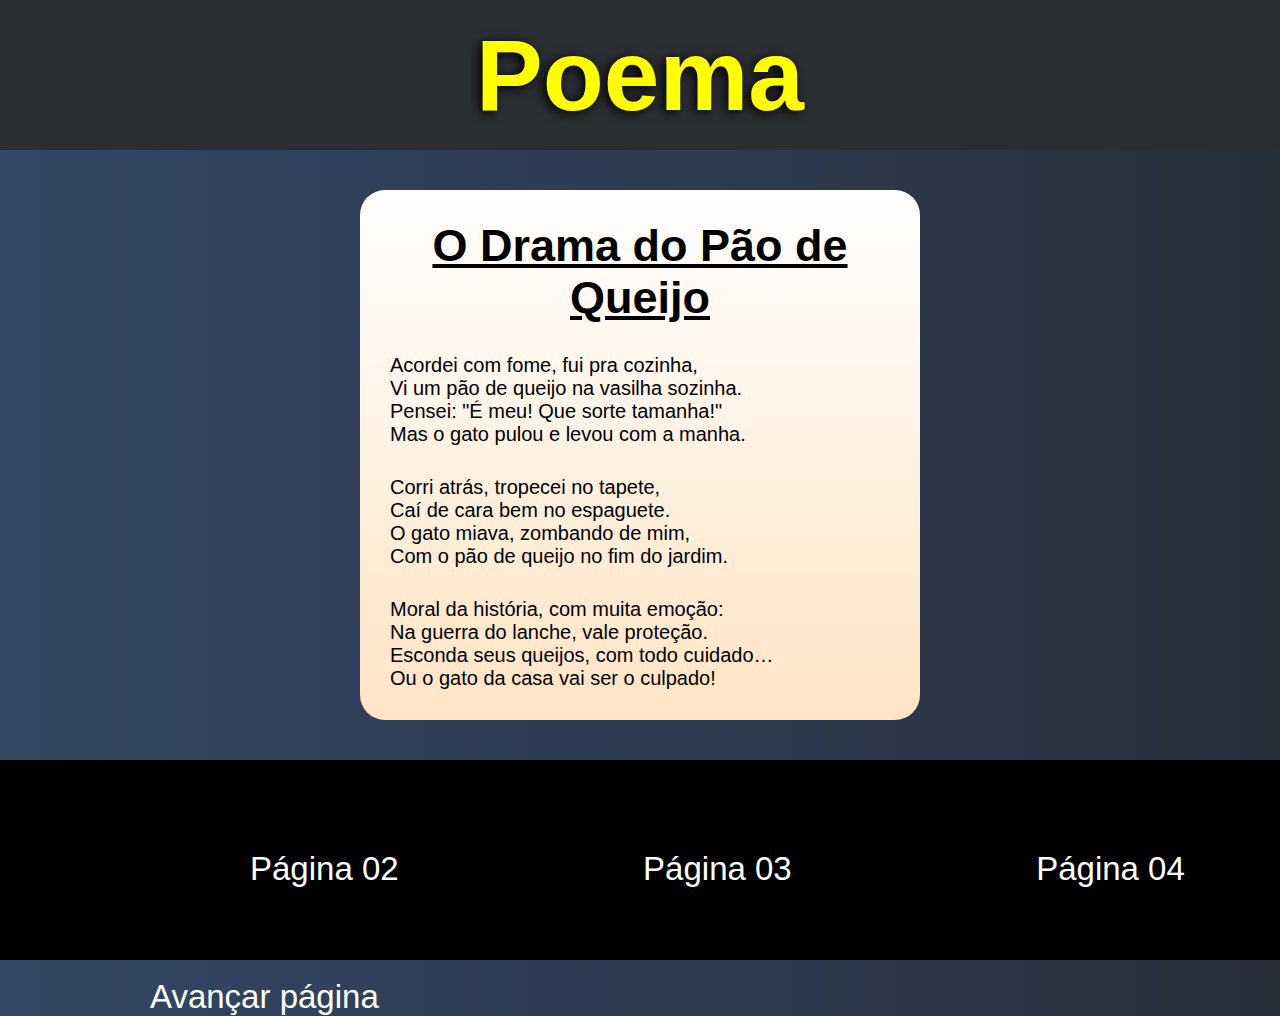
<file: index.html>
<!DOCTYPE html>
<html lang="pt-br">
<head>
    <meta charset="UTF-8">
    <meta http-equiv="X-UA-Compatible" content="IE=edge">
    <meta name="viewport" content="width=device-width, initial-scale=1.0">

    <link rel="stylesheet" href="CSS/estilos_page1.css">
    <link rel="shortcut icon" href="imgs/favicon-site.png" type="image/x-icon">

    <title>Página 01</title>
</head>
<body>
    <header>
        <h1 class="titulo_principal">Poema</h1>
    </header>
    <main>
        <h1 id="titulo_poema"><u>O Drama do Pão de Queijo</u></h1> 
            <p class="poema">
                Acordei com fome, fui pra cozinha, <br>
                Vi um pão de queijo na vasilha sozinha. <br>
                Pensei: "É meu! Que sorte tamanha!" <br>
                Mas o gato pulou  e levou com a manha.
            </p>
            <p class="poema">
                Corri atrás, tropecei no tapete, <br>
                Caí de cara bem no espaguete. <br>
                O gato miava, zombando de mim, <br> 
                Com o pão de queijo no fim do jardim. <br>  
            </p>
            <p class="poema">
                Moral da história, com muita emoção: <br>
                Na guerra do lanche, vale proteção. <br>
                Esconda seus queijos, com todo cuidado… <br> 
                Ou o gato da casa vai ser o culpado! <br>
            </p>
    </main>
    <footer>
        <nav>
            <ul>
                <li class="links_direcionais_de_paginas" id="avancar">
                    <a href="pag2.html" title="Ir para página 02" class="links">Página 02</a>
                </li>
                <li class="links_direcionais_de_paginas">
                    <a href="pag3.html" title="Ir para página 03" class="links">Página 03</a>
                </li>
                <li class="links_direcionais_de_paginas">
                    <a href="pag4.html" title="Ir para página 04" class="links">Página 04</a>
                </li>
                <li class="links_direcionais_de_paginas">
                    <a href="pag2.html" title="Ir para próxima página" class="links">Avançar página</a>
                </li>
            </ul>
        </nav>
    </footer>
</body>
</html>
</file>
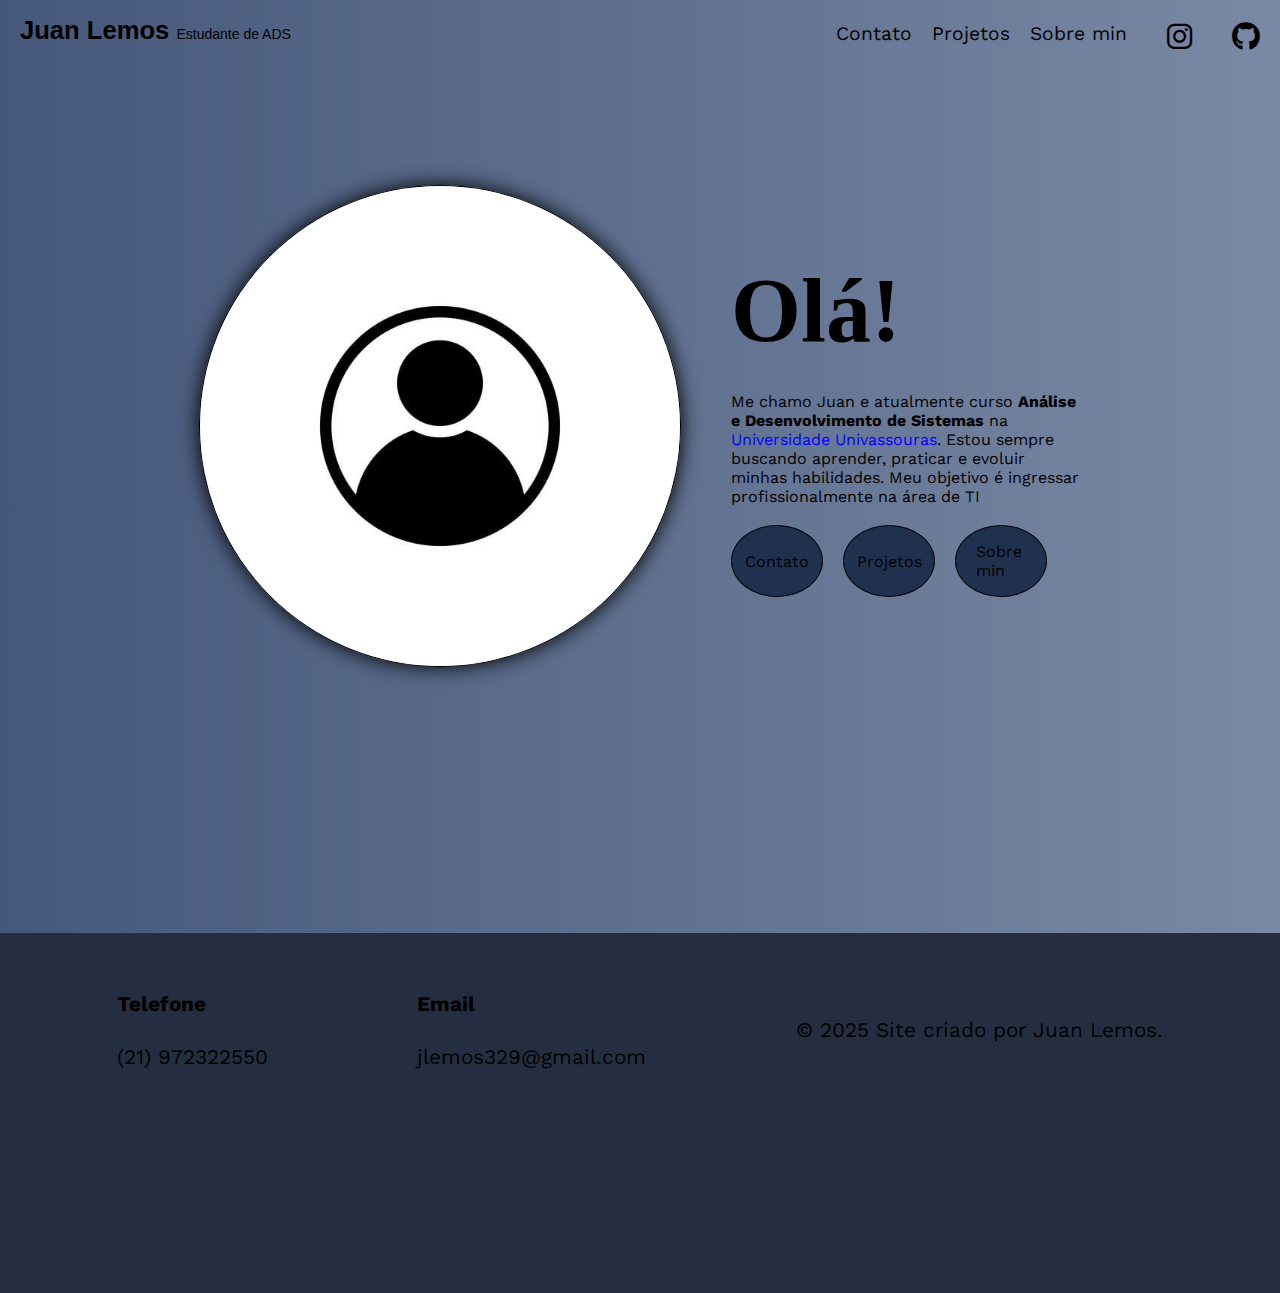
<file: trabalho_2/index.html>
<!DOCTYPE html>
<html lang="pt-br">

<head>
    <meta charset="UTF-8">
    <meta name="viewport" content="width=device-width, initial-scale=1.0">

    <link rel="shortcut icon" href="img/favicon-home.png" type="image/x-icon">
    <link rel="stylesheet" href="css/css_da_pag1(Pagina-Inicial).css">
    <link rel="stylesheet" href="https://cdnjs.cloudflare.com/ajax/libs/font-awesome/6.5.0/css/all.min.css">

    <title>Página Inicial</title>
</head>

<body>
    <header>
        <nav class="container_nav">
            <li id="nome_nav" style="flex-grow: 1;">Juan Lemos <span>Estudante de ADS</span></li>
            <li class="links_navegacao"><a href="contato.html">Contato</a></li>
            <li class="links_navegacao"><a href="projetos.html">Projetos</a></li>
            <li class="links_navegacao"><a href="sobre_min.html">Sobre min</a></li>
            <li>
            <li>
                <a href="https://www.instagram.com/juan.lemos0/" target="_blank">
                    <i class="fab fa-instagram"></i>
                </a>
            </li>
            <li>
                <a href="https://github.com/juannl1" target="_blank">
                    <i class="fab fa-github"></i>
                </a>
            </li>
            </li>

        </nav>
    </header>

    <main>
        <div id="conteudo"">
            <div id="foto_de_perfil">
            <img src="img/foto-provisoria.png" alt="Foto-Provisória">
        </div>

        <div id="introducao_sobre_min">
            <h1>Olá!</h1>
            <p>
                Me chamo Juan e atualmente curso <strong>Análise e Desenvolvimento de Sistemas</strong> na <a
                    href="https://univassouras.edu.br/" style="color: blue;" target="_blank">Universidade
                    Univassouras</a>. Estou sempre buscando aprender, praticar e evoluir minhas habilidades. Meu
                objetivo é ingressar profissionalmente na área de TI
            </p>

            <nav id="botao_clicaveis">
                <ul class="menu">
                    <li class="botoes">
                        <a href="contato.html">Contato</a>
                    </li>
                    <li class="botoes">
                        <a href="projetos.html">Projetos</a>
                    </li>
                    <li class="botoes">
                        <a href="sobre_min.html">Sobre min</a>
                    </li>
                </ul>
            </nav>

        </div>
        </div>
    </main>
    <footer>
        <ul id="container_rodape">
            <li>
                <strong>Telefone</strong>
                <ul>
                    <li>(21) 972322550</li>
                </ul>
            </li>
            <li>
                <strong>Email</strong>
                <ul>
                    <li>jlemos329@gmail.com</li>
                </ul>
            </li>
            <li id="creditos_do_site">
                &copy; 2025 Site criado por Juan Lemos.
            </li>
        </ul>

    </footer>
</body>

</html>
</file>
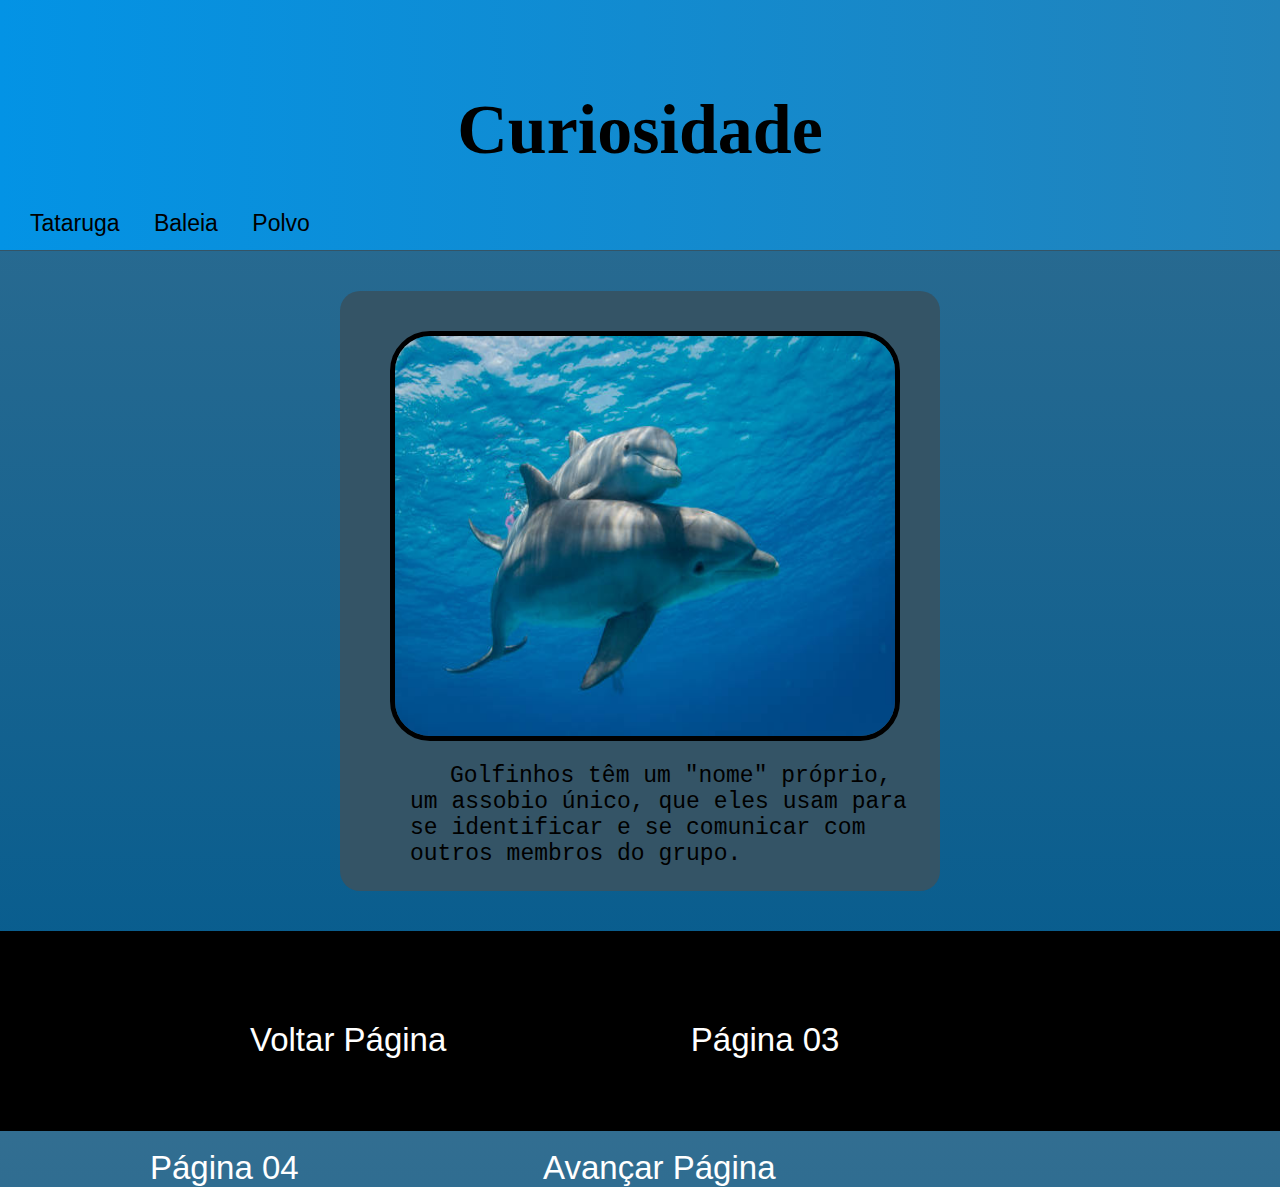
<file: pag2.html>
<!DOCTYPE html>
<html lang="pt-br">
<head>
    <meta charset="UTF-8">
    <meta http-equiv="X-UA-Compatible" content="IE=edge">
    <meta name="viewport" content="width=device-width, initial-scale=1.0">

    <link rel="stylesheet" href="CSS/estilos_page2.css">
    <link rel="shortcut icon" href="imgs/favicon-site.png" type="image/x-icon">

    <title>Página 02</title>
</head>
<body>
    <header>
        <h1 id="titulo_principal">Curiosidade</h1>
        <nav>
            <ul>
                <li class="links_nav">
                    <a href="https://www.google.com/search?q=tartaruga&oq=tartaruga&gs_lcrp=EgZjaHJvbWUyBggAEEUYOTIHCAEQABiPAjIHCAIQABiPAtIBCDMzMTFqMGo3qAIAsAIA&sourceid=chrome&ie=UTF-8" target="_blank" class="link_nav">Tataruga</a>
                </li>
                <li class="links_nav">
                    <a href="https://www.google.com/search?q=Baleia&sca_esv=c86351f7882d4df3&ei=w03LaOrZEJWb1sQPwtTg8Q0&ved=0ahUKEwiqx8PaguGPAxWVjZUCHUIqON4Q4dUDCBA&uact=5&oq=Baleia&gs_lp=Egxnd3Mtd2l6LXNlcnAiBkJhbGVpYUhCUABYAHAAeAGQAQCYAQCgAQCqAQC4AQPIAQD4AQL4AQGYAgCgAgCYAwCSBwCgBwCyBwC4BwDCBwDIBwA&sclient=gws-wiz-serp" target="_blank" class="link_nav">Baleia</a>
                </li>
                <li class="links_nav">
                    <a href="https://www.google.com/search?q=Polvo&sca_esv=c86351f7882d4df3&ei=Kk7LaIqqHvnb1sQPqdqBgQM&ved=0ahUKEwiK59-Lg-GPAxX5rZUCHSltIDAQ4dUDCBA&uact=5&oq=Polvo&gs_lp=[base64]&sclient=gws-wiz-serp" target="_blank" class="link_nav">Polvo</a>
                </li>
            </ul>
        </nav>
    </header>
    <main>
        <div id="imagem_golfinho">
            <img src="imgs/img-golfinho.jpg" alt="Imagem de um golfinho">
            
            <p id="texto_curiosidade">
                Golfinhos têm um "nome" próprio, um assobio único, que eles usam para se identificar e se comunicar com outros membros do grupo.
            </p>
        </div>
    </main>
    <footer>
        <nav >
            <ul>
                <li id="avancar" class="links_direcionais_de_paginas">
                    <a href="index.html" title="Ir para página 01" class="links">Voltar Página</a>
                </li>

                <li class="links_direcionais_de_paginas">
                    <a href="pag3.html" title="Ir para página 03" class="links">Página 03</a>
                </li>

                <li class="links_direcionais_de_paginas">
                    <a href="pag4.html" title="Ir para página 04 "class="links">Página 04</a>
                </li>
                <li class="links_direcionais_de_paginas">
                    <a href="pag3.html" title="Ir para página 03" class="links">Avançar Página</a>
                </li>
            </ul>
        </nav>
    </footer>
</body>
</html>
</file>
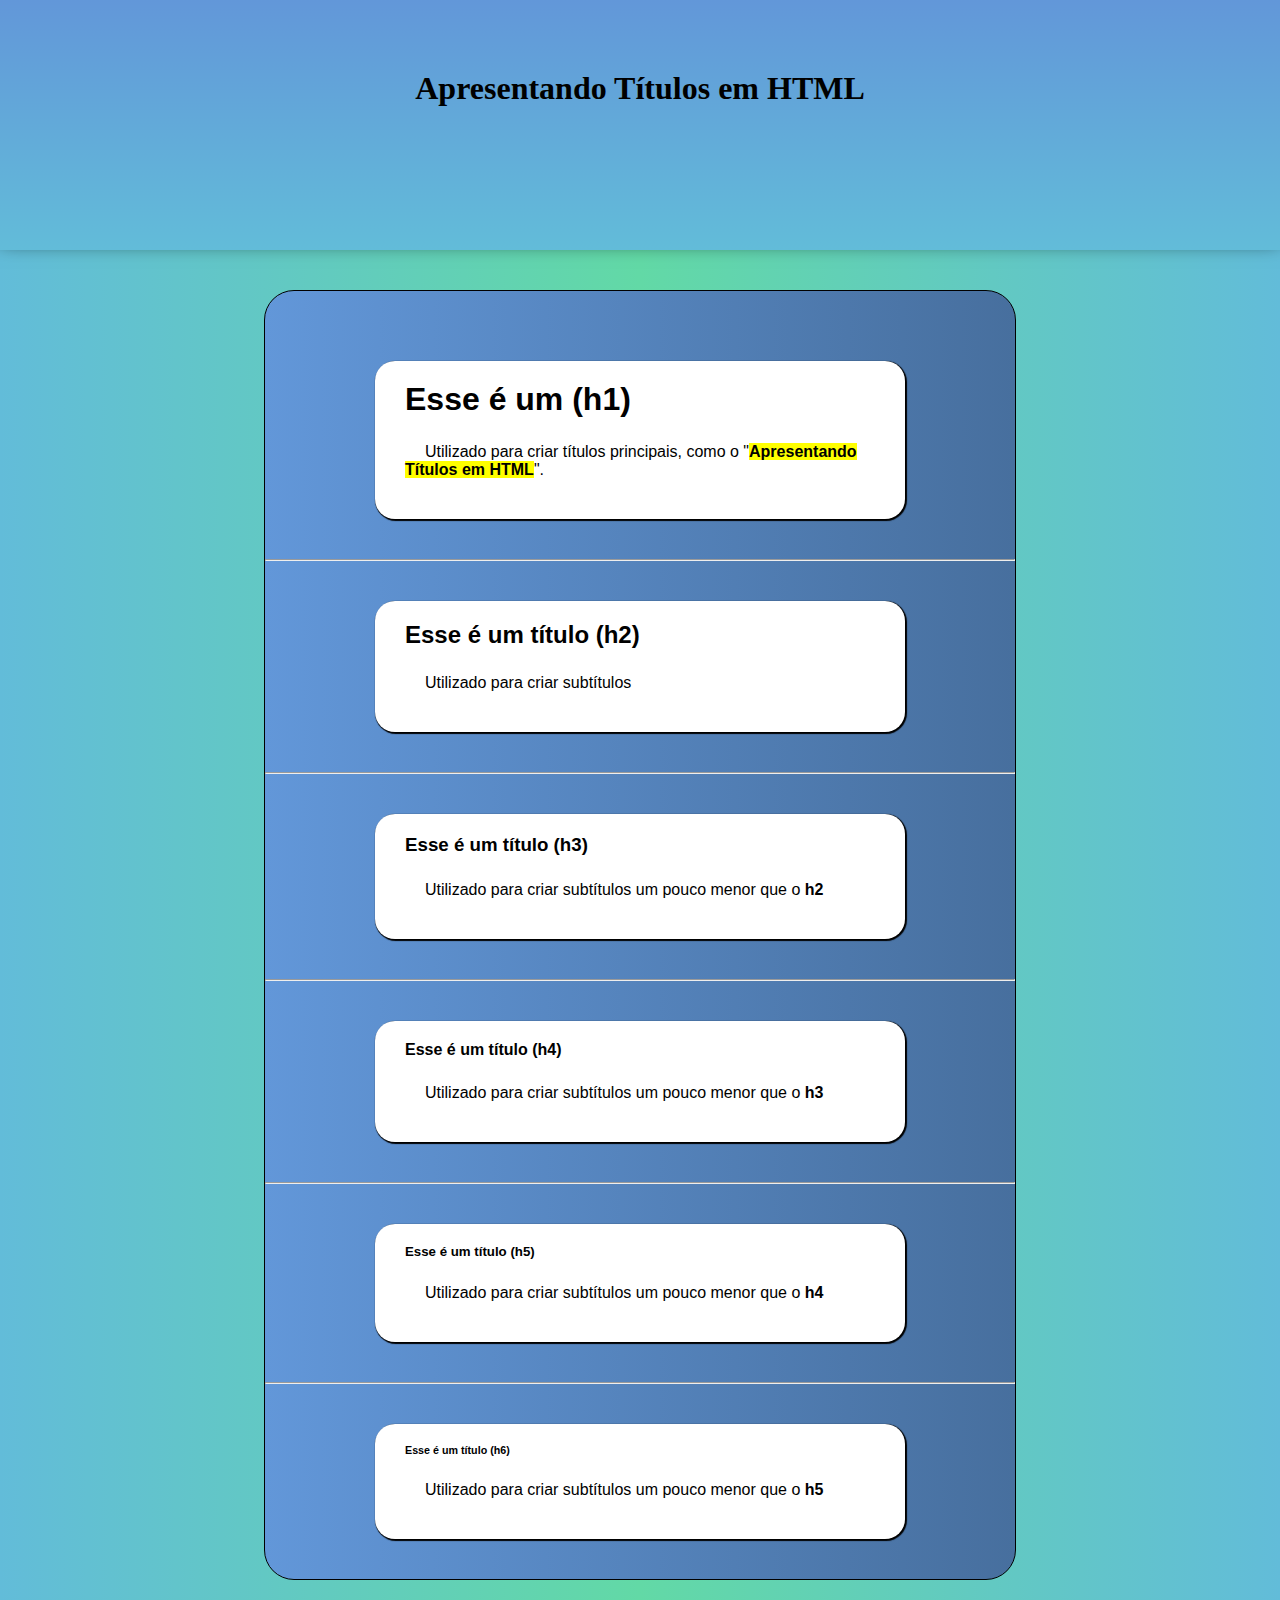
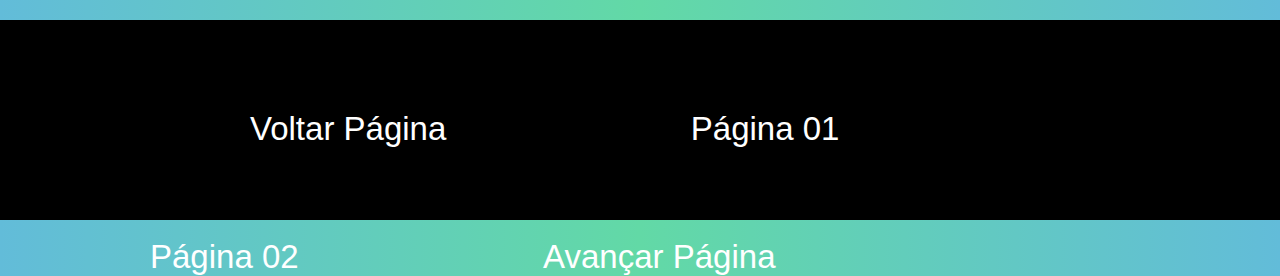
<file: pag3.html>
<!DOCTYPE html>
<html lang="pt-br">
<head>
    <meta charset="UTF-8">
    <meta http-equiv="X-UA-Compatible" content="IE=edge">
    <meta name="viewport" content="width=device-width, initial-scale=1.0">

    <link rel="stylesheet" href="CSS/estilos_page3.css">
    <link rel="shortcut icon" href="imgs/favicon-site.png" type="image/x-icon">

    <title>Página 03</title>
</head>
<body>
    <header>
        <h1 id="titulo_principal">Apresentando Títulos em HTML</h1>
    </header>

    <main>
        <section>
            <h1>Esse é um (h1)</h1>
            <p>Utilizado para criar títulos principais, como o "<mark><strong>Apresentando Títulos em HTML</strong></mark>".</p>
        </section>
        <hr>
        <section>
            <h2>Esse é um título (h2)</h2>
            <p>Utilizado para criar subtítulos</p>
        </section>
        <hr>
        <section>
            <h3>Esse é um título (h3)</h3>
            <p>Utilizado para criar subtítulos um pouco menor que o <strong>h2</strong></p>
        </section>
        <hr>
        <section>
            <h4>Esse é um título (h4)</h4>
            <p>Utilizado para criar subtítulos um pouco menor que o <strong>h3</strong></p>
        </section>
        <hr>
        <section>
            <h5>Esse é um título (h5)</h5>
            <p>Utilizado para criar subtítulos um pouco menor que o <strong>h4</strong></p>
        </section>
        <hr>
        <section>
            <h6>Esse é um título (h6)</h6>
            <p>Utilizado para criar subtítulos um pouco menor que o <strong>h5</strong></p>
        </section>

    </main>
    <footer>
        <nav >
            <ul>
                <li id="avancar" class="links_direcionais_de_paginas">
                    <a href="pag2.html" title="Ir para página 02" class="links">Voltar Página</a>
                </li>

                <li class="links_direcionais_de_paginas">
                    <a href="index.html" title="Ir para página 01" class="links">Página 01</a>
                </li>

                <li class="links_direcionais_de_paginas">
                    <a href="pag2.html" title="Ir para página 02" class="links">Página 02</a>
                </li>
                <li class="links_direcionais_de_paginas">
                    <a href="pag4.html" title="Ir para página 04" class="links">Avançar Página</a>
                </li>
            </ul>
        </nav>
    </footer>
</body>
</html>
</file>
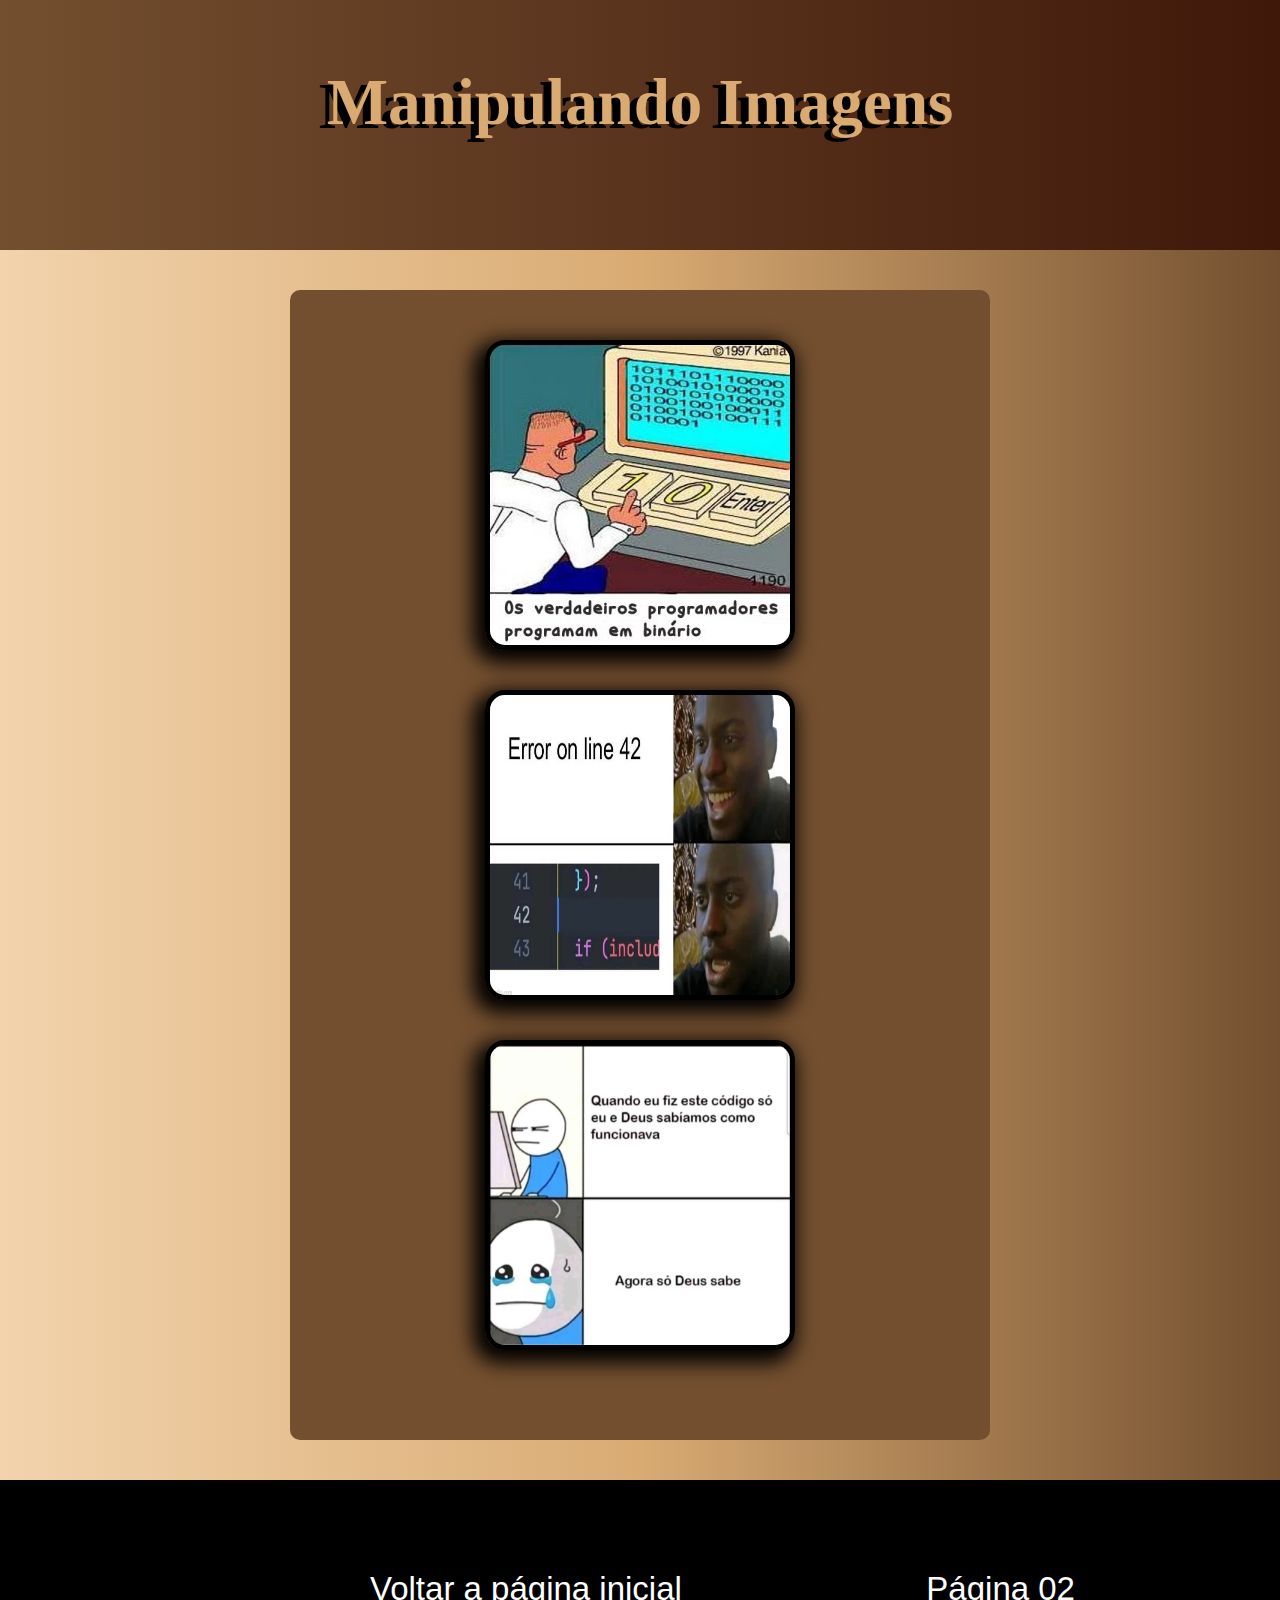
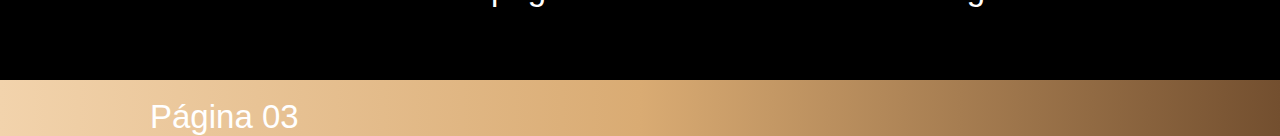
<file: pag4.html>
<!DOCTYPE html>
<html lang="pt-br">
<head>
    <meta charset="UTF-8">
    <meta http-equiv="X-UA-Compatible" content="IE=edge">
    <meta name="viewport" content="width=device-width, initial-scale=1.0">

    <link rel="stylesheet" href="CSS/estilos_page4.css"">
    <link rel="shortcut icon" href="imgs/favicon-site.png" type="image/x-icon">
    
    <title>Página 04</title>
</head>
<body>
    <header>
        <h1 id="titulo_principal">Manipulando Imagens</h1>
    </header>

    <main>
        <section>
            <img src="imgs/meme01.jpg" alt="Imagem de um meme">
            <img src="imgs/meme02.jpeg" alt="Imagem de um meme">
            <img src="imgs/meme03.jpeg" alt="Imagem de um meme">
        </section>
    </main>
    <footer>
        <nav>
            <ul>
                <li class="links_direcionais_de_paginas" id="avancar">
                    <a href="index.html" title="Voltar a página inicial" class="links">Voltar a página inicial</a>
                </li>
                <li class="links_direcionais_de_paginas">
                    <a href="pag2.html" title="Ir para página 02" class="links">Página 02</a>
                </li>
                <li class="links_direcionais_de_paginas">
                    <a href="pag3.html" title="Ir para página 03" class="links">Página 03</a>
                </li>
                
            </ul>
        </nav>
    </footer>
</body>
</html>
</file>
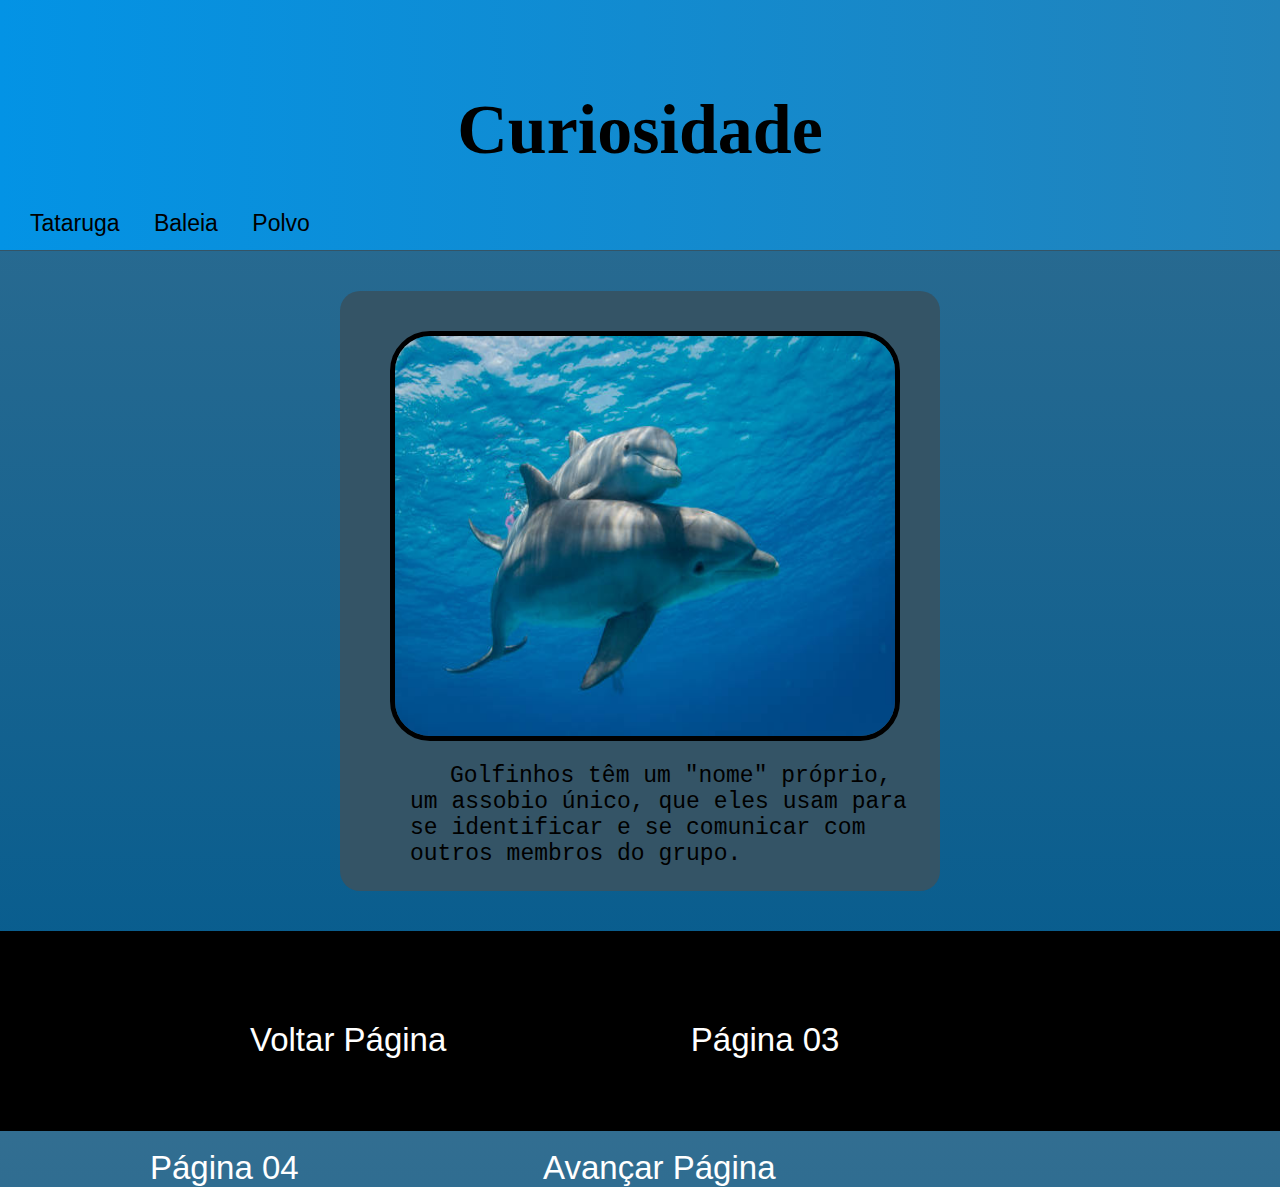
<file: trabalho_1/pag2.html>
<!DOCTYPE html>
<html lang="pt-br">
<head>
    <meta charset="UTF-8">
    <meta http-equiv="X-UA-Compatible" content="IE=edge">
    <meta name="viewport" content="width=device-width, initial-scale=1.0">

    <link rel="stylesheet" href="CSS/estilos_page2.css">
    <link rel="shortcut icon" href="trabalho_1/imgs/favicon-site.png" type="image/x-icon">

    <title>Página 02</title>
</head>
<body>
    <header>
        <h1 id="titulo_principal">Curiosidade</h1>
        <nav>
            <ul>
                <li class="links_nav">
                    <a href="https://www.google.com/search?q=tartaruga&oq=tartaruga&gs_lcrp=EgZjaHJvbWUyBggAEEUYOTIHCAEQABiPAjIHCAIQABiPAtIBCDMzMTFqMGo3qAIAsAIA&sourceid=chrome&ie=UTF-8" target="_blank" class="link_nav">Tataruga</a>
                </li>
                <li class="links_nav">
                    <a href="https://www.google.com/search?q=Baleia&sca_esv=c86351f7882d4df3&ei=w03LaOrZEJWb1sQPwtTg8Q0&ved=0ahUKEwiqx8PaguGPAxWVjZUCHUIqON4Q4dUDCBA&uact=5&oq=Baleia&gs_lp=Egxnd3Mtd2l6LXNlcnAiBkJhbGVpYUhCUABYAHAAeAGQAQCYAQCgAQCqAQC4AQPIAQD4AQL4AQGYAgCgAgCYAwCSBwCgBwCyBwC4BwDCBwDIBwA&sclient=gws-wiz-serp" target="_blank" class="link_nav">Baleia</a>
                </li>
                <li class="links_nav">
                    <a href="https://www.google.com/search?q=Polvo&sca_esv=c86351f7882d4df3&ei=Kk7LaIqqHvnb1sQPqdqBgQM&ved=0ahUKEwiK59-Lg-GPAxX5rZUCHSltIDAQ4dUDCBA&uact=5&oq=Polvo&gs_lp=[base64]&sclient=gws-wiz-serp" target="_blank" class="link_nav">Polvo</a>
                </li>
            </ul>
        </nav>
    </header>
    <main>
        <div id="imagem_golfinho">
            <img src="imgs/img-golfinho.jpg" alt="Imagem de um golfinho">
            
            <p id="texto_curiosidade">
                Golfinhos têm um "nome" próprio, um assobio único, que eles usam para se identificar e se comunicar com outros membros do grupo.
            </p>
        </div>
    </main>
    <footer>
        <nav >
            <ul>
                <li id="avancar" class="links_direcionais_de_paginas">
                    <a href="index.html" title="Ir para página 01" class="links">Voltar Página</a>
                </li>

                <li class="links_direcionais_de_paginas">
                    <a href="pag3.html" title="Ir para página 03" class="links">Página 03</a>
                </li>

                <li class="links_direcionais_de_paginas">
                    <a href="pag4.html" title="Ir para página 04 "class="links">Página 04</a>
                </li>
                <li class="links_direcionais_de_paginas">
                    <a href="pag3.html" title="Ir para página 03" class="links">Avançar Página</a>
                </li>
            </ul>
        </nav>
    </footer>
</body>
</html>
</file>
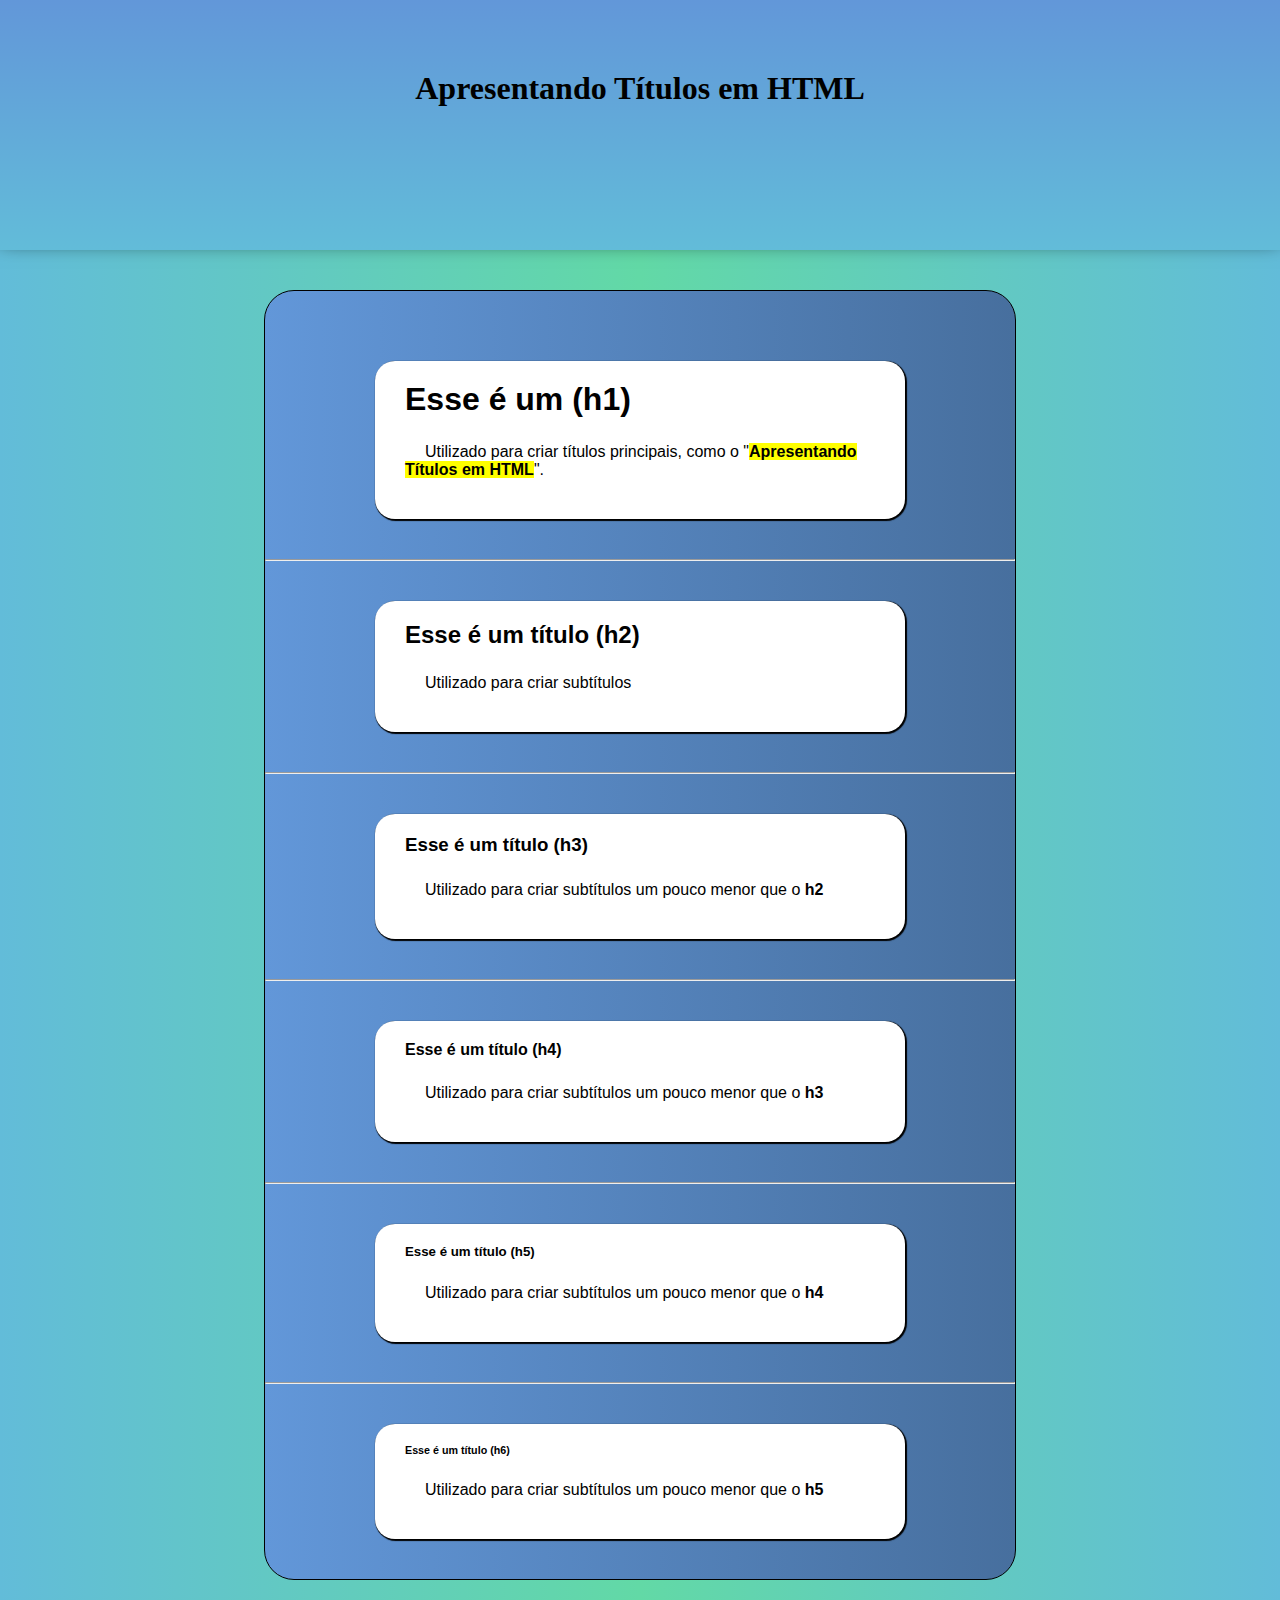
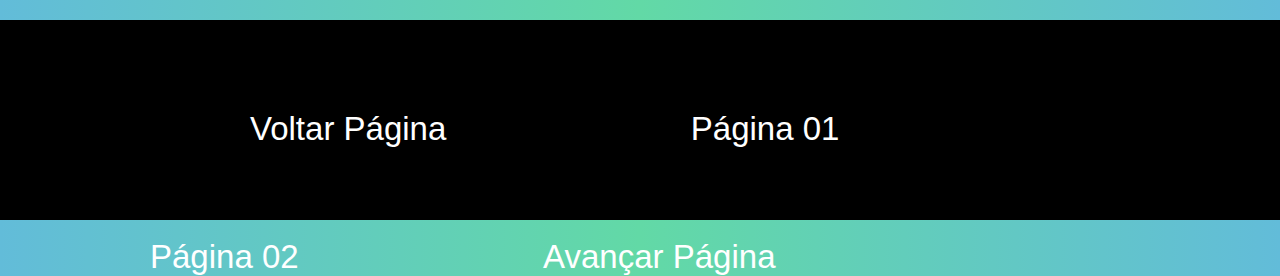
<file: trabalho_1/pag3.html>
<!DOCTYPE html>
<html lang="pt-br">

<head>
    <meta charset="UTF-8">
    <meta http-equiv="X-UA-Compatible" content="IE=edge">
    <meta name="viewport" content="width=device-width, initial-scale=1.0">

    <link rel="stylesheet" href="CSS/estilos_page3.css">
    <link rel="shortcut icon" href="imgs/favicon-site.png" type="image/x-icon">

    <title>Página 03</title>
</head>

<body>
    <header>
        <h1 id="titulo_principal">Apresentando Títulos em HTML</h1>
    </header>

    <main>
        <section>
            <h1>Esse é um (h1)</h1>
            <p>Utilizado para criar títulos principais, como o "<mark><strong>Apresentando Títulos em
                        HTML</strong></mark>".</p>
        </section>
        <hr>
        <section>
            <h2>Esse é um título (h2)</h2>
            <p>Utilizado para criar subtítulos</p>
        </section>
        <hr>
        <section>
            <h3>Esse é um título (h3)</h3>
            <p>Utilizado para criar subtítulos um pouco menor que o <strong>h2</strong></p>
        </section>
        <hr>
        <section>
            <h4>Esse é um título (h4)</h4>
            <p>Utilizado para criar subtítulos um pouco menor que o <strong>h3</strong></p>
        </section>
        <hr>
        <section>
            <h5>Esse é um título (h5)</h5>
            <p>Utilizado para criar subtítulos um pouco menor que o <strong>h4</strong></p>
        </section>
        <hr>
        <section>
            <h6>Esse é um título (h6)</h6>
            <p>Utilizado para criar subtítulos um pouco menor que o <strong>h5</strong></p>
        </section>

    </main>
    <footer>
        <nav>
            <ul>
                <li id="avancar" class="links_direcionais_de_paginas">
                    <a href="pag2.html" title="Ir para página 02" class="links">Voltar Página</a>
                </li>

                <li class="links_direcionais_de_paginas">
                    <a href="index.html" title="Ir para página 01" class="links">Página 01</a>
                </li>

                <li class="links_direcionais_de_paginas">
                    <a href="pag2.html" title="Ir para página 02" class="links">Página 02</a>
                </li>
                <li class="links_direcionais_de_paginas">
                    <a href="pag4.html" title="Ir para página 04" class="links">Avançar Página</a>
                </li>
            </ul>
        </nav>
    </footer>
</body>

</html>
</file>
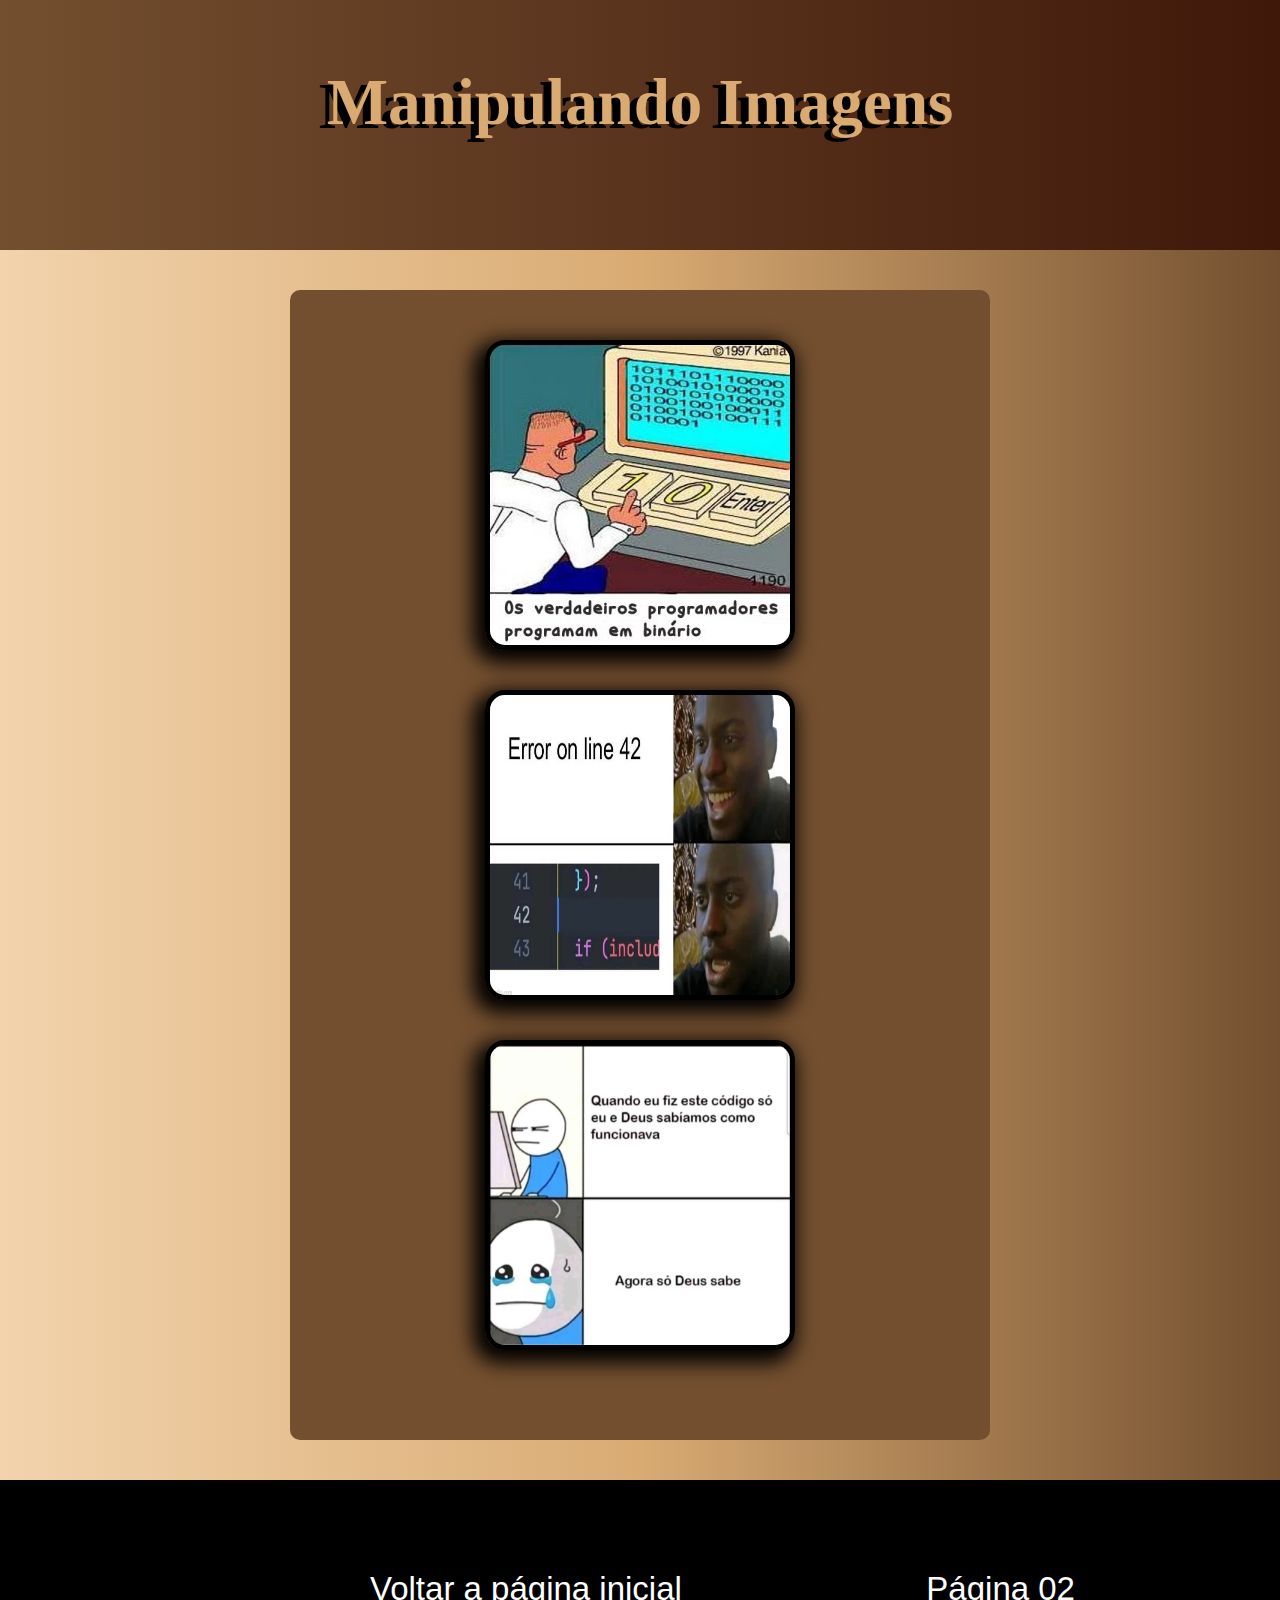
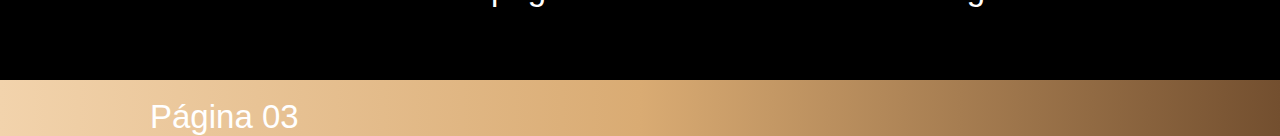
<file: trabalho_1/pag4.html>
<!DOCTYPE html>
<html lang="pt-br">
<head>
    <meta charset="UTF-8">
    <meta http-equiv="X-UA-Compatible" content="IE=edge">
    <meta name="viewport" content="width=device-width, initial-scale=1.0">

    <link rel="stylesheet" href="CSS/estilos_page4.css"">
    <link rel="shortcut icon" href="imgs/favicon-site.png" type="image/x-icon">
    
    <title>Página 04</title>
</head>
<body>
    <header>
        <h1 id="titulo_principal">Manipulando Imagens</h1>
    </header>

    <main>
        <section>
            <img src="imgs/meme01.jpg" alt="Imagem de um meme">
            <img src="imgs/meme02.jpeg" alt="Imagem de um meme">
            <img src="imgs/meme03.jpeg" alt="Imagem de um meme">
        </section>
    </main>
    <footer>
        <nav>
            <ul>
                <li class="links_direcionais_de_paginas" id="avancar">
                    <a href="index.html" title="Voltar a página inicial" class="links">Voltar a página inicial</a>
                </li>
                <li class="links_direcionais_de_paginas">
                    <a href="pag2.html" title="Ir para página 02" class="links">Página 02</a>
                </li>
                <li class="links_direcionais_de_paginas">
                    <a href="pag3.html" title="Ir para página 03" class="links">Página 03</a>
                </li>
            </ul>
        </nav>
    </footer>
</body>
</html>
</file>
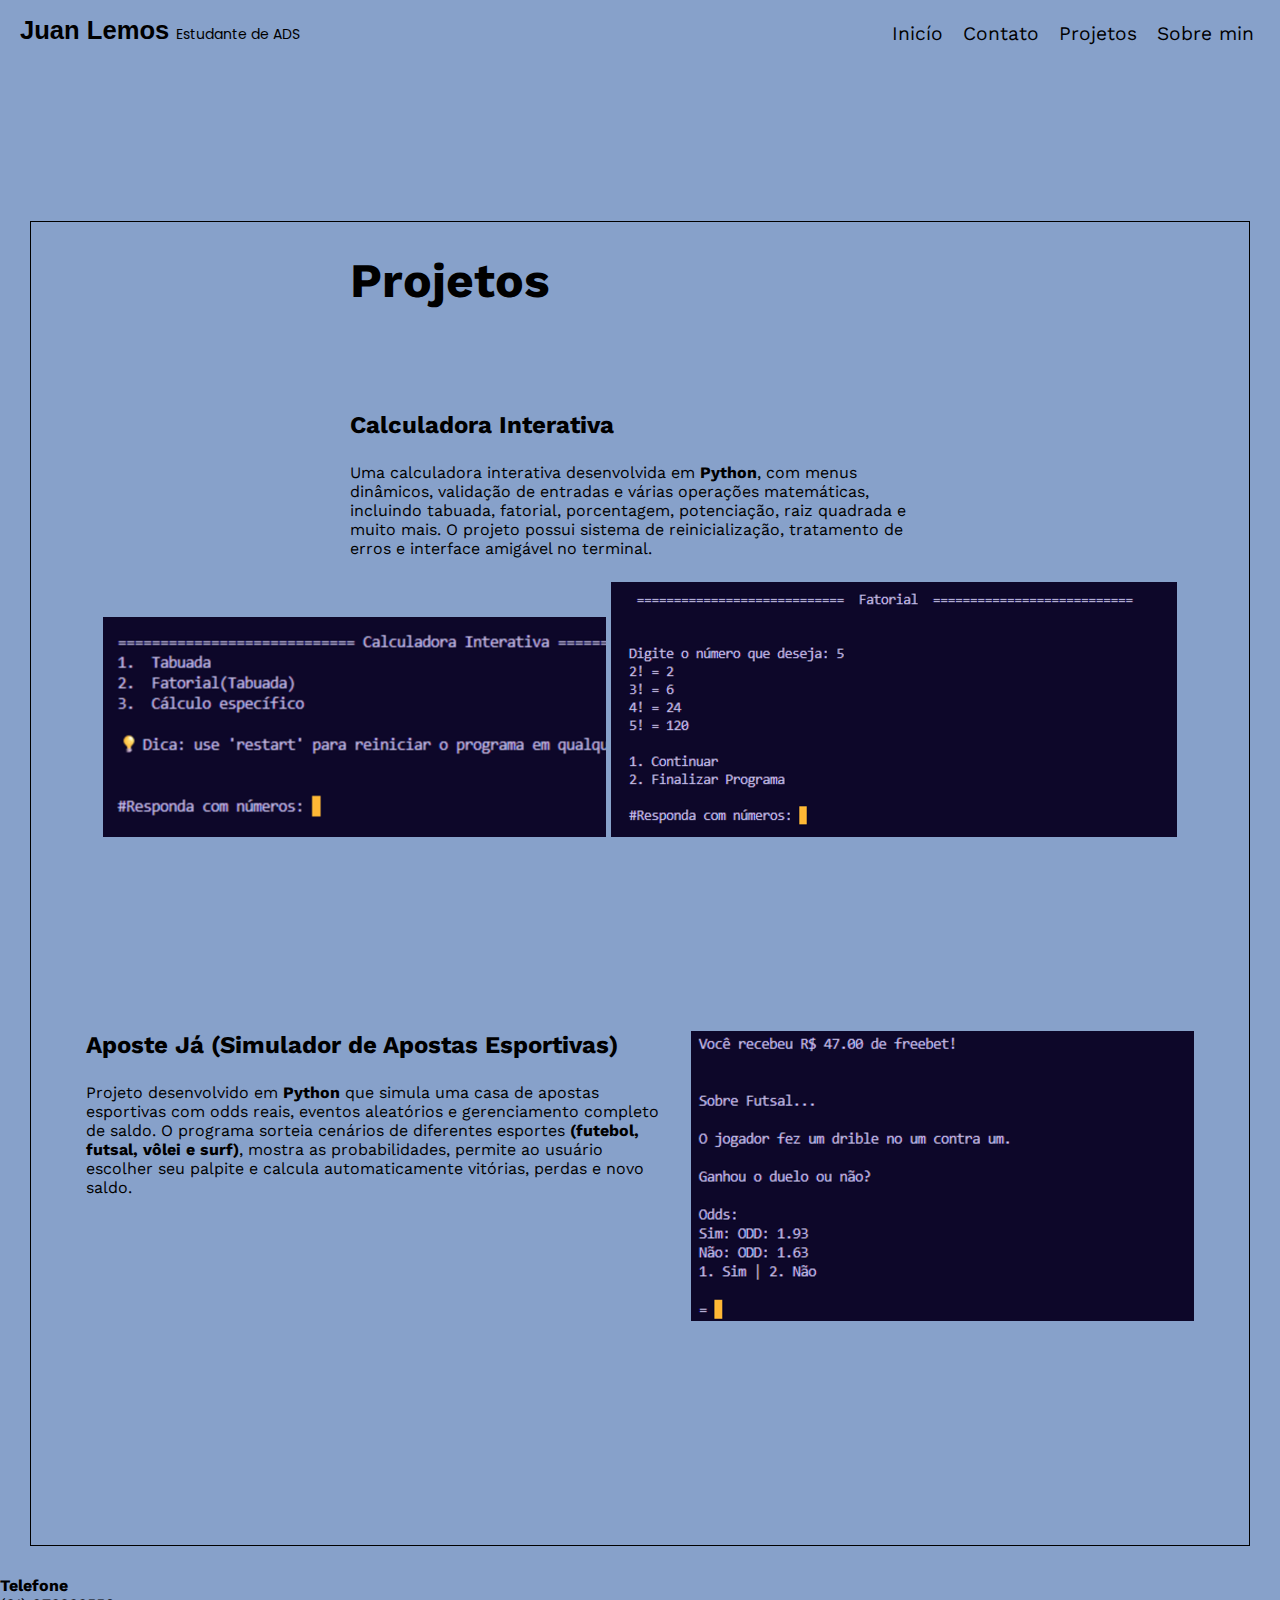
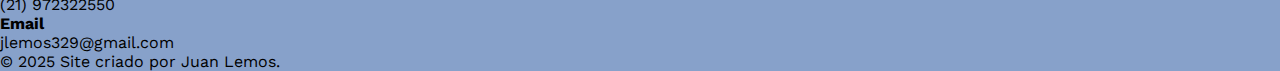
<file: trabalho_2/projetos.html>
<!DOCTYPE html>
<html lang="pt-br">
<head>
    <meta charset="UTF-8">
    <meta name="viewport" content="width=device-width, initial-scale=1.0">

    <link rel="shortcut icon" href="img/favicon-projetos.png" type="image/x-icon">
    <link rel="stylesheet" href="css/css_da_pag2(Projetos).css">
    
    <title>Projetos</title>
</head>
<body>
    <header>
        <nav class="container_nav">
            <li id="nome_nav" style="flex-grow: 1;">Juan Lemos <span>Estudante de ADS</span></li>
            <li class="links_navegacao"><a href="index.html">Inicío</a></li>
            <li class="links_navegacao"><a href="contato.html">Contato</a></li>
            <li class="links_navegacao"><a href="projetos.html">Projetos</a></li>
            <li class="links_navegacao"><a href="sobre_min.html" style="margin-right: 26px;">Sobre min</a></li>
        </nav>
    </header>
    <section>
        <article>
            <div class="projetos">
                <div class="conteudo">
                    <h1>Projetos</h1>
                    <h2>Calculadora Interativa</h2>
                    <p>
                        Uma calculadora interativa desenvolvida em <strong>Python</strong>, com menus dinâmicos, validação de entradas e várias operações matemáticas, incluindo tabuada, fatorial, porcentagem, potenciação, raiz quadrada e muito mais. O projeto possui sistema de reinicialização, tratamento de erros e interface amigável no terminal.
                    </p>
                </div>

                <div class="imgs">
                    <img src="img/foto-1(inicio).png" alt="">
                    <img src="img/foto-2(fatorial).png" alt="">
                </div>
            </div>

            <div class="projetos">
                <div class="conteudo">
                    <h2>Aposte Já (Simulador de Apostas Esportivas)</h2>
                    <p>
                       Projeto desenvolvido em <strong>Python</strong> que simula uma casa de apostas esportivas com odds reais, eventos aleatórios e gerenciamento completo de saldo. O programa sorteia cenários de diferentes esportes <strong>(futebol, futsal, vôlei e surf)</strong>, mostra as probabilidades, permite ao usuário escolher seu palpite e calcula automaticamente vitórias, perdas e novo saldo.
                    </p>
                </div>

                <div class="imgs">
                    <img src="img/foto1-aposte-ja.png" alt="">
                </div>
            </div>
        </article>
    </section>
    <footer>
        <ul id="container_rodape">
            <li>
                <strong>Telefone</strong>
                <ul>
                    <li>(21) 972322550</li>
                </ul>
            </li>
            <li>
                <strong>Email</strong>
                <ul>
                    <li>jlemos329@gmail.com</li>
                </ul>
            </li>
            <li id="creditos_do_site">
                &copy; 2025 Site criado por Juan Lemos.
            </li>
        </ul>
        
    </footer>
</body>
</html>
</file>
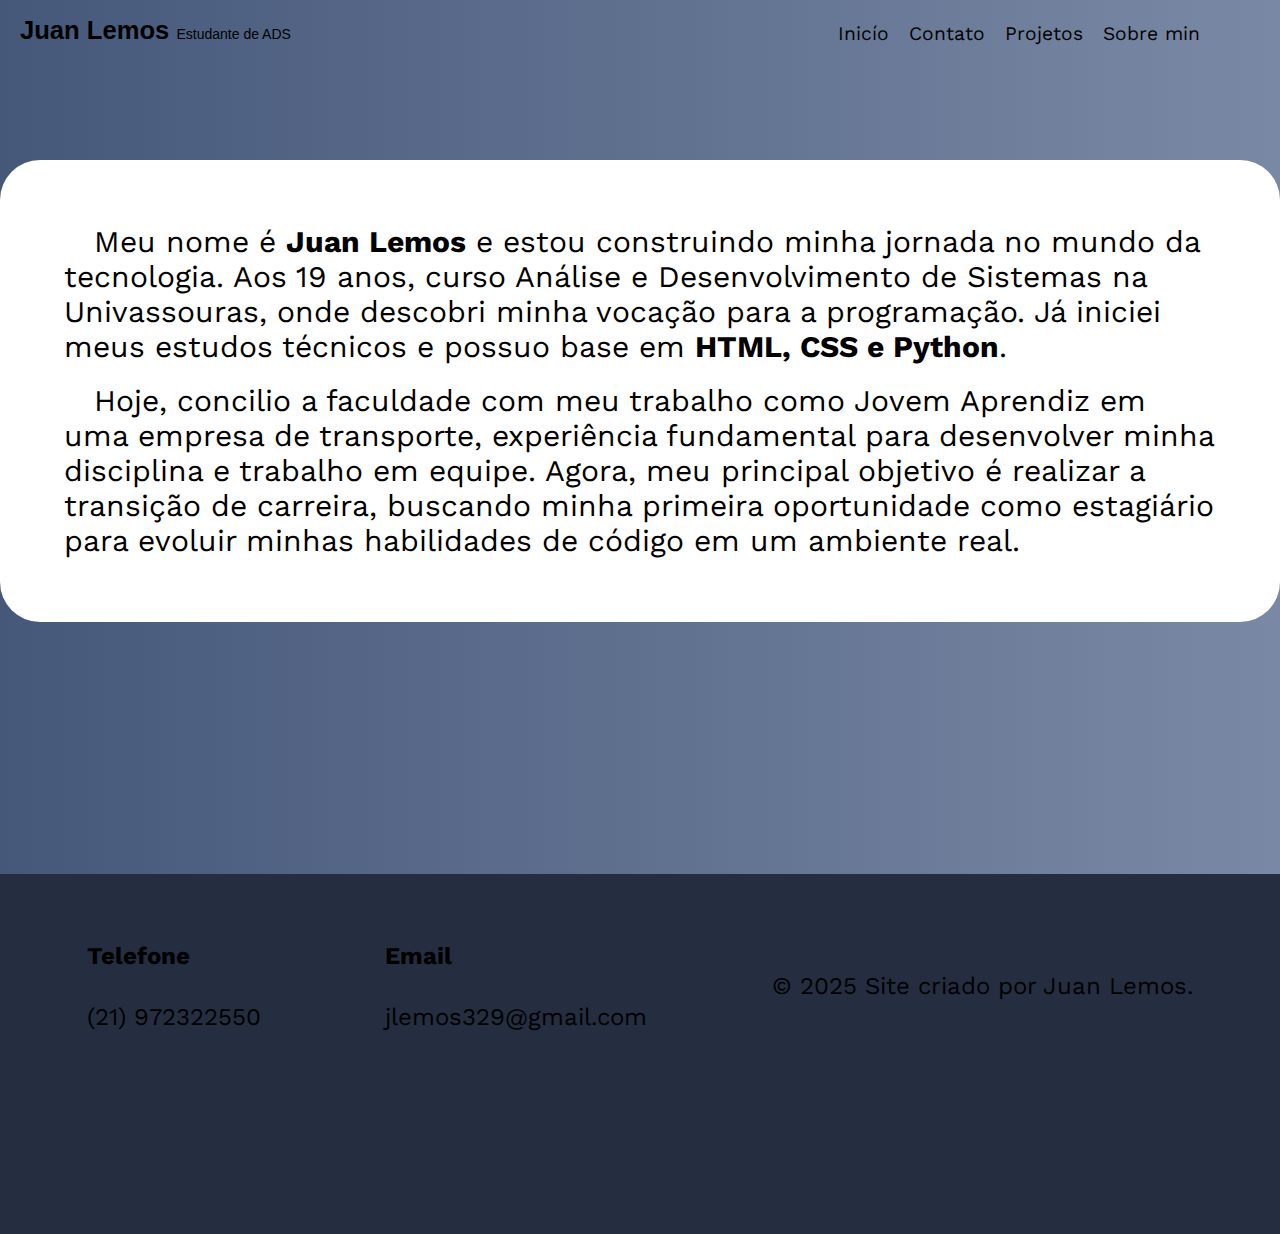
<file: trabalho_2/sobre_min.html>
<!DOCTYPE html>
<html lang="pt-br">
<head>
    <meta charset="UTF-8">
    <meta name="viewport" content="width=device-width, initial-scale=1.0">

    <link rel="stylesheet" href="css/css_da_pag4(sobre_min).css">
    <link rel="shortcut icon" href="img/favicon-curriculum.png" type="image/x-icon">

    <title>Curriculo</title>
</head>
<body>
    <header>
        <nav class="container_nav">
            <li id="nome_nav" style="flex-grow: 1;">Juan Lemos <span>Estudante de ADS</span></li>
            <li class="links_navegacao"><a href="index.html">Inicío</a></li>
            <li class="links_navegacao"><a href="contato.html">Contato</a></li>
            <li class="links_navegacao"><a href="projetos.html">Projetos</a></li>
            <li class="links_navegacao"><a href="sobre_min.html">Sobre min</a></li>
            
                <li>
                    <a href="https://www.instagram.com/juan.lemos0/" target="_blank">
                    <i class="fab fa-instagram"></i>
                    </a>
                </li>
                <li>
                    <a href="https://github.com/juannl1" target="_blank">
                    <i class="fab fa-github"></i>
                    </a>
                </li>
            </li>
            
        </nav>
    </header>

    <div>
        <section>
            <div id="conteudo">
                <p>
                    Meu nome é <strong>Juan Lemos</strong> e estou construindo minha jornada no mundo da tecnologia. Aos 19 anos, curso Análise e Desenvolvimento de Sistemas na Univassouras, onde descobri minha vocação para a programação. Já iniciei meus estudos técnicos e possuo base em <strong>HTML, CSS e Python</strong>.
                </p>
                <br>
                <p>
                    Hoje, concilio a faculdade com meu trabalho como Jovem Aprendiz em uma empresa de transporte, experiência fundamental para desenvolver minha disciplina e trabalho em equipe. Agora, meu principal objetivo é realizar a transição de carreira, buscando minha primeira oportunidade como estagiário para evoluir minhas habilidades de código em um ambiente real.
                </p>
            </div>
        </section>
    </div>
    <footer>
        <ul id="container_rodape">
            <li>
                <strong>Telefone</strong>
                <ul>
                    <li>(21) 972322550</li>
                </ul>
            </li>
            <li>
                <strong>Email</strong>
                <ul>
                    <li>jlemos329@gmail.com</li>
                </ul>
            </li>
            <li id="creditos_do_site">
                &copy; 2025 Site criado por Juan Lemos.
            </li>
        </ul>
        
    </footer>
</body>
</html>
</file>
<file: CSS/estilos_page1.css>
* {
    padding: 0px;
    margin: 0px;
    font-family: Arial, Helvetica, sans-serif;
    
}
body {
    background-image: linear-gradient(to right, #334766, #28303C);
    transition: 1s;
}
header {
    display: grid;
    place-items: center;      /* Centraliza tanto horizontal quanto vertical */

    background-color: #2B2E33;
    height: 150px;
    width: 100%;
    

}
h1.titulo_principal {
    font-size: 100px;
    font-family: 'Gill Sans', 'Gill Sans MT', Calibri, 'Trebuchet MS', sans-serif;
    color: yellow;
    text-shadow: black -3px 2px 12px;
    
}
main {
    width: 500px;
    margin: 40px auto 40px auto;
    background-color: white;
    padding: 30px;
    border-radius: 25px;
    background-image: linear-gradient(to top, bisque, white);
}

h1#titulo_poema {
    font-size: 45px;
    text-align: center;
    font-family: 'Gill Sans', 'Gill Sans MT', Calibri, 'Trebuchet MS', sans-serif;
}

p.poema {
    font-size: 20px;
    font-family: 'Segoe UI', Tahoma, Geneva, Verdana, sans-serif;
    padding-top: 30px;
}
#avancar {
    text-indent: 100px;
}
a.links{
    color: white;
    text-decoration: none;
    font-size: 33px;
    padding-left: 70px;
    padding-right: 90px;
    transition: 0.6s;
    
}
a.links:hover {
    transition: 0.6s;
    
    background-color: wheat;
    color: black;
    
    padding-top: 40px;
    padding-bottom: 40px;
    border-radius: 30px;
    
}
li.links_direcionais_de_paginas {
    padding-top: 90px;
    margin-left: 80px;
    display: inline-block;
    color: white;
}
footer {
    width: 100%;    
    background-color: black;
    height: 200px;
}
</file>
<file: trabalho_2/css/css_da_pag1(Pagina-Inicial).css>
@import url('https://fonts.googleapis.com/css2?family=Work+Sans:ital,wght@0,100..900;1,100..900&display=swap');
* {
    padding: 0px;
    margin: 0px;
    
}

body {
    background-image: linear-gradient(to right, #46587A, #7989A5);
    font-family: Work Sans,Arial, sans-serif;
}
/* Configurações do Header */
nav.container_nav {
    
    padding-bottom: 1.5em;

    list-style: none;
    
    display: flex;
    gap: 20px;

}
li#nome_nav {
    font-size: 1.6em;
    padding-top: 16px;
    padding-left: 20px;
    font-weight: bold;
    font-family: Verdana, Geneva, Tahoma, sans-serif;
}
header > nav > li > span {
    font-size: 14px;
    font-weight: normal;
    font-family: Poppins, Geneva, Tahoma, sans-serif;
}
li.links_navegacao {
    font-size: 1.2em;
    padding-top: 22px;

    /* O "Sobre" está com css inline. padding-right: 26px; */
}
i.fa-github, i.fa-instagram{
    color: black;
    padding-right: 20px;
    font-size: 1.8em;

}
.social {
  display: flex;
  gap: 20px;
}

.social i , a {
  color: white;
  cursor: pointer;
  transition: 0.2s;
}

.social a, i:hover {
  color: #ccc;
}
a {
    color: black;
    text-decoration: none;
    transition: 0.5s;
}
a:hover{
    color: white;
    transition: 0.5s;

}
/* Configurações do Header finalizadas */

/* Começando Configurações do Main */

div#conteudo{
    padding: 10px;
    margin-top: 100px;

    display: flex;
    justify-content: center;
    align-items: center;
    gap: 50px;
    flex-wrap: wrap;
}

main > div#conteudo > div#foto_de_perfil > img {
    width: 480px;
    height: 480px;
    border-radius: 50%;
    border: 1px solid black;
    box-shadow: 0px 0px 20px 0px;
    
}
h1 {
    font-family: Georgia, 'Times New Roman', Times, serif;
    font-size: 90px;
    padding-bottom: 30px;
}
div#introducao_sobre_min {
    width: 350px;
}

.menu {
    display: flex;
    gap: 20px;    

    list-style: none; 

    padding: 0px;
    margin: 0px;
    padding-top: 1.2em;
}

.menu li {
    padding: 10px 20px;
    border: 1px solid black;
    border-radius: 50%;

    width: 50px;
    height: 50px;

    display: flex;
    justify-content: center;
    align-items: center;

    cursor: pointer;
}
li.botoes {
    background-color: #203150;
    color: white;
    transition: 0.2s;
}
li.botoes:hover {
    transition: 0.8s;
    color: white;
    background-color: black;
}

/* Finalizando o main (Conteúdo do site) */

/* Começando o footer */

footer {
    margin-top: 28vh;
    height: 40vh;
    background-color: #252E40;
    font-size: 1.3em;
    
}
ul#container_rodape {

    display: flex;
    gap: 1.6em;
    justify-content: space-evenly;
    align-items: center;
    flex-flow: wrap;
    
}
footer > ul,li {
    padding-top: 1.4em;
    list-style: none;
    
}
footer > ul > li >strong {
    font-family: Work Sans,Arial, sans-serif;
}

/* Finalizando o footer */
</file>
<file: CSS/estilos_page2.css>
* {
    padding: 0px;
    margin: 0px;
}
body {
    background-image: linear-gradient(to bottom, #326E91, #015A8E);
    font-family: Arial, Helvetica, sans-serif;
}
header{
    background-image: linear-gradient(to right, #0393E5, #2183BB);
    height: 250px;
    border-bottom: 1px solid #345466;
}
h1#titulo_principal {
    text-align: center;
    padding-top: 90px;
    font-size: 70px;
    font-family: Georgia, 'Times New Roman', Times, serif;

}
a.link_nav {
    text-decoration: none;
    color: black;
    font-size: 23px;
    transition: 0.6s;
}
a.link_nav:hover {
    color: white;
    text-decoration: dotted;

    transition: 0.4s;

}

main {
    margin: 40px auto 40px auto;
    
    background-color: #345466;
    width: 600px;
    height: 600px;
    border-radius: 20px;
    
}
img {
    width: 500px;
    height: 400px;
    border-radius: 40px;
    border: 5px solid ;
}
div#imagem_golfinho {
    padding-left: 50px;
    padding-top: 40px;
}
p#texto_curiosidade {
    text-indent: 40px;
    font-size: 23px;
    font-family: monospace;
    padding-top: 18px;
    width: 500px;
    padding-left: 20px;
    
}
li.links_nav {
    display: inline-block;
    padding-top: 40px;
    margin-left: 30px;
    color: white;
}


#avancar {
    text-indent: 100px;
}
a.links{
    color: white;
    text-decoration: none;
    font-size: 33px;
    padding-left: 70px;
    padding-right: 90px;
    transition: 0.6s;
    
}
a.links:hover {
    transition: 0.6s;
    
    background-color: wheat;
    color: black;
    
    padding-top: 40px;
    padding-bottom: 40px;
    border-radius: 30px;
    
}
li.links_direcionais_de_paginas {
    padding-top: 90px;
    margin-left: 80px;
    display: inline-block;
    color: white;
}
footer {
    width: 100%;    
    background-color: black;
    height: 200px;
}
</file>
<file: CSS/estilos_page3.css>
* {
    padding: 0px;
    margin: 0px;
    font-family: Arial, Helvetica, sans-serif;
    
}
body {
    background-image: linear-gradient(to right, #62BCD9, #62D9A6, #62BCD9);
}

header {
    background-image: linear-gradient(to top, #62BCD9, #6297D9);
    box-shadow: 0px -11px 20px 0px;
    width: 100%;
    height: 250px;
}
header > h1#titulo_principal {
    font-family: Georgia, 'Times New Roman', Times, serif;

    display: grid;
    place-items: center;

    padding-top: 70px;
}
p {
    text-indent: 20px;

    padding-top: 25px;
}
main {
    width: 750px;
    

    background-image:linear-gradient(to left, #476F9E, #6297D9);

    margin: 40px auto 40px auto;
    padding-top: 30px;

    border-radius: 30px;
    border: 1px solid black;
}
section {
    background-color: white;
    
    width: 500px;
    
    margin: 40px auto 40px auto;
    
    border-radius: 20px;
    box-shadow: 1px 1px 1px 1px;

    padding-left: 30px;
    padding-bottom: 40px;
    padding-top: 20px;

}

#avancar {
    text-indent: 100px;
}
a.links{
    color: white;
    text-decoration: none;
    font-size: 33px;
    padding-left: 70px;
    padding-right: 90px;
    transition: 0.6s;
    
}
a.links:hover {
    transition: 0.6s;
    
    background-color: wheat;
    color: black;
    
    padding-top: 40px;
    padding-bottom: 40px;
    border-radius: 30px;
    
}
li.links_direcionais_de_paginas {
    padding-top: 90px;
    margin-left: 80px;
    display: inline-block;
    color: white;
}
footer {
    width: 100%;    
    background-color: black;
    height: 200px;
}
</file>
<file: CSS/estilos_page4.css>
* {
    padding: 0px;
    margin: 0px;
    font-family: Arial, Helvetica, sans-serif;
    
}
body {
    background-image: linear-gradient(to right, #F2D3AC, #D9AB73, #734F2F);
}
header {
    background-image: linear-gradient(to left, #40180A, #734F2F);
    height: 250px;

}
h1#titulo_principal {
    color: #D9AB73;
    text-shadow: -8px 4px black;
    font-size: 65px;
    text-align: center;
    padding-top: 65px;
    font-family: Georgia, 'Times New Roman', Times, serif;
}
main {
    width: 600px;
    padding: 50px;
    background-color: #734F2F;
    border-radius: 10px;
    margin: 40px auto 40px auto;

    
}

section {
    display: grid;
    place-items: center;
}
img {
    width: 300px;
    height: 300px;

    border-radius: 20px;
    border: 5px solid black;
    box-shadow: -6px 7px 20px 6px;

    margin-bottom: 40px;

}

#avancar {
    text-indent: 220px;
}
a.links{
    color: white;
    text-decoration: none;
    font-size: 33px;
    padding-left: 70px;
    padding-right: 90px;
    transition: 0.6s;
    
}
a.links:hover {
    transition: 0.6s;
    
    background-color: wheat;
    color: black;
    
    padding-top: 40px;
    padding-bottom: 40px;
    border-radius: 30px;
    
}
li.links_direcionais_de_paginas {
    padding-top: 90px;
    margin-left: 80px;
    display: inline-block;
    color: white;
}
footer {
    width: 100%;    
    background-color: black;
    height: 200px;
}
</file>
<file: trabalho_1/CSS/estilos_page2.css>
* {
    padding: 0px;
    margin: 0px;
}
body {
    background-image: linear-gradient(to bottom, #326E91, #015A8E);
    font-family: Arial, Helvetica, sans-serif;
}
header{
    background-image: linear-gradient(to right, #0393E5, #2183BB);
    height: 250px;
    border-bottom: 1px solid #345466;
}
h1#titulo_principal {
    text-align: center;
    padding-top: 90px;
    font-size: 70px;
    font-family: Georgia, 'Times New Roman', Times, serif;

}
a.link_nav {
    text-decoration: none;
    color: black;
    font-size: 23px;
    transition: 0.6s;
}
a.link_nav:hover {
    color: white;
    text-decoration: dotted;

    transition: 0.4s;

}

main {
    margin: 40px auto 40px auto;
    
    background-color: #345466;
    width: 600px;
    height: 600px;
    border-radius: 20px;
    
}
img {
    width: 500px;
    height: 400px;
    border-radius: 40px;
    border: 5px solid ;
}
div#imagem_golfinho {
    padding-left: 50px;
    padding-top: 40px;
}
p#texto_curiosidade {
    text-indent: 40px;
    font-size: 23px;
    font-family: monospace;
    padding-top: 18px;
    width: 500px;
    padding-left: 20px;
    
}
li.links_nav {
    display: inline-block;
    padding-top: 40px;
    margin-left: 30px;
    color: white;
}


#avancar {
    text-indent: 100px;
}
a.links{
    color: white;
    text-decoration: none;
    font-size: 33px;
    padding-left: 70px;
    padding-right: 90px;
    transition: 0.6s;
    
}
a.links:hover {
    transition: 0.6s;
    
    background-color: wheat;
    color: black;
    
    padding-top: 40px;
    padding-bottom: 40px;
    border-radius: 30px;
    
}
li.links_direcionais_de_paginas {
    padding-top: 90px;
    margin-left: 80px;
    display: inline-block;
    color: white;
}
footer {
    width: 100%;    
    background-color: black;
    height: 200px;
}
</file>
<file: trabalho_1/CSS/estilos_page3.css>
* {
    padding: 0px;
    margin: 0px;
    font-family: Arial, Helvetica, sans-serif;

}

body {
    background-image: linear-gradient(to right, #62BCD9, #62D9A6, #62BCD9);
}

header {
    background-image: linear-gradient(to top, #62BCD9, #6297D9);
    box-shadow: 0px -11px 20px 0px;
    width: 100%;
    height: 250px;
}

header>h1#titulo_principal {
    font-family: Georgia, 'Times New Roman', Times, serif;

    display: grid;
    place-items: center;

    padding-top: 70px;
}

p {
    text-indent: 20px;

    padding-top: 25px;
}

main {
    width: 750px;


    background-image: linear-gradient(to left, #476F9E, #6297D9);

    margin: 40px auto 40px auto;
    padding-top: 30px;

    border-radius: 30px;
    border: 1px solid black;
}

section {
    background-color: white;

    width: 500px;

    margin: 40px auto 40px auto;

    border-radius: 20px;
    box-shadow: 1px 1px 1px 1px;

    padding-left: 30px;
    padding-bottom: 40px;
    padding-top: 20px;

}

#avancar {
    text-indent: 100px;
}

a.links {
    color: white;
    text-decoration: none;
    font-size: 33px;
    padding-left: 70px;
    padding-right: 90px;
    transition: 0.6s;

}

a.links:hover {
    transition: 0.6s;

    background-color: wheat;
    color: black;

    padding-top: 40px;
    padding-bottom: 40px;
    border-radius: 30px;

}

li.links_direcionais_de_paginas {
    padding-top: 90px;
    margin-left: 80px;
    display: inline-block;
    color: white;
}

footer {
    width: 100%;
    background-color: black;
    height: 200px;
}
</file>
<file: trabalho_1/CSS/estilos_page4.css>
* {
    padding: 0px;
    margin: 0px;
    font-family: Arial, Helvetica, sans-serif;
    
}
body {
    background-image: linear-gradient(to right, #F2D3AC, #D9AB73, #734F2F);
}
header {
    background-image: linear-gradient(to left, #40180A, #734F2F);
    height: 250px;

}
h1#titulo_principal {
    color: #D9AB73;
    text-shadow: -8px 4px black;
    font-size: 65px;
    text-align: center;
    padding-top: 65px;
    font-family: Georgia, 'Times New Roman', Times, serif;
}
main {
    width: 600px;
    padding: 50px;
    background-color: #734F2F;
    border-radius: 10px;
    margin: 40px auto 40px auto;

    
}

section {
    display: grid;
    place-items: center;
}
img {
    width: 300px;
    height: 300px;

    border-radius: 20px;
    border: 5px solid black;
    box-shadow: -6px 7px 20px 6px;

    margin-bottom: 40px;

}

#avancar {
    text-indent: 220px;
}
a.links{
    color: white;
    text-decoration: none;
    font-size: 33px;
    padding-left: 70px;
    padding-right: 90px;
    transition: 0.6s;
    
}
a.links:hover {
    transition: 0.6s;
    
    background-color: wheat;
    color: black;
    
    padding-top: 40px;
    padding-bottom: 40px;
    border-radius: 30px;
    
}
li.links_direcionais_de_paginas {
    padding-top: 90px;
    margin-left: 80px;
    display: inline-block;
    color: white;
}
footer {
    width: 100%;    
    background-color: black;
    height: 200px;
}
</file>
<file: trabalho_2/css/css_da_pag2(Projetos).css>
@import url('https://fonts.googleapis.com/css2?family=Work+Sans:ital,wght@0,100..900;1,100..900&display=swap'); /* Work Sans */
@import url('https://fonts.googleapis.com/css2?family=Poppins:ital,wght@0,100;0,200;0,300;0,400;0,500;0,600;0,700;0,800;0,900;1,100;1,200;1,300;1,400;1,500;1,600;1,700;1,800;1,900&family=Work+Sans:ital,wght@0,100..900;1,100..900&display=swap'); /* Popins */


* {
    padding: 0px;
    margin: 0px;
    font-family: Work Sans, Arial, Helvetica, sans-serif;
}
body {
    background-color: #87A1CA;
}
/* Configurações do Header */
nav.container_nav {
    padding-bottom: 1.5em;

    list-style: none;
    gap: 20px;
    display: flex;

}
li#nome_nav {
    font-size: 1.6em;
    padding-top: 16px;
    padding-left: 20px;
    font-weight: bold;
    font-family: Verdana, Geneva, Tahoma, sans-serif;
}
header > nav > li > span {
    font-size: 14px;
    font-weight: normal;
    font-family: Poppins, Geneva, Tahoma, sans-serif;
}
li.links_navegacao {
    font-size: 1.2em;
    padding-top: 22px;
}
i.fa-github, i.fa-instagram{
    color: black;
    padding-right: 20px;
    font-size: 1.8em;

}
.social {
  display: flex;
  gap: 20px;
}

.social i , a {
  color: white;
  cursor: pointer;
  transition: 0.2s;
}

.social a, i:hover {
  color: #ccc;
}
a {
    color: black;
    text-decoration: none;
    transition: 0.5s;
}
a:hover{
    color: white;
    transition: 0.5s;

}
/* Configurações do Header finalizadas */

/* Configurações da section 1 "Projetos" */

section {

    margin: 152px 30px 30px 30px;
    
    display: flex;
    justify-content: center;


}

article {
    border: 1px solid black;
    width: 1350px;

    padding: 30px;

}
div.projetos {
    padding-bottom: 190px;
}
div.conteudo > h1{
    padding-bottom: 102px;
    font-size: 3em;
}
div.conteudo > h2 {
    padding-bottom: 24px;
}
div.conteudo > p {
    width: 580px;
}
div.projetos {
    display: flex;
    justify-content: space-evenly;
    flex-wrap: wrap;

}




@media (max-width: 1368px) {
    div.conteudo > p {
    padding-bottom: 24px;
    
    }
    
}
</file>
<file: trabalho_2/css/css_da_pag4(sobre_min).css>
@import url('https://fonts.googleapis.com/css2?family=Work+Sans:ital,wght@0,100..900;1,100..900&display=swap');

* {
    padding: 0px;
    margin: 0px;

}

body {
    background-image: linear-gradient(to right, #46587A, #7989A5);
    font-family: 'Work Sans', Arial, sans-serif;
}

nav.container_nav {

    padding-bottom: 1.5em;

    list-style: none;

    display: flex;
    gap: 20px;

}

li#nome_nav {
    font-size: 1.6em;
    padding-top: 16px;
    padding-left: 20px;
    font-weight: bold;
    font-family: Verdana, Geneva, Tahoma, sans-serif;
}

header>nav>li>span {
    font-size: 14px;
    font-weight: normal;
    font-family: Poppins, Geneva, Tahoma, sans-serif;
}

li.links_navegacao {
    font-size: 1.2em;
    padding-top: 22px;

    /* O "Curriculo" está com css inline. padding-right: 26px; */
}

i.fa-github,
i.fa-instagram {
    color: black;
    padding-right: 20px;
    font-size: 1.8em;

}

.social {
    display: flex;
    gap: 20px;
}

.social i,
a {
    color: white;
    cursor: pointer;
    transition: 0.2s;
}

.social a,
i:hover {
    color: rgb(204, 204, 204);
}

a {
    color: black;
    text-decoration: none;
    transition: 0.2s;

}

a:hover {
    color: blue;
    transition: 0.2s;
    text-decoration: underline;

}

/* Configurações do Header finalizadas*/


section {
    display: flex;
    justify-content: center;
    justify-items: center;
}

div#conteudo {
    border-radius: 40px;
    background-color: white;

    width: 1200px;

    padding: 4rem;
    margin-top: 5rem;
}

div#conteudo>p {
    font-size: 30px;
    text-indent: 30px;
}

/* Começando o footer */

footer {
    margin-top: 28vh;
    height: 40vh;
    background-color: #252E40;
    font-size: 1.5em;

}

ul#container_rodape {

    display: flex;
    gap: 1.6em;
    justify-content: space-evenly;
    align-items: center;
    flex-flow: wrap;

}

footer>ul,
li {
    padding-top: 1.4em;
    list-style: none;

}

footer>ul>li>strong {
    font-family: Work Sans, Arial, sans-serif;
}

/* Finalizando o footer */
</file>
